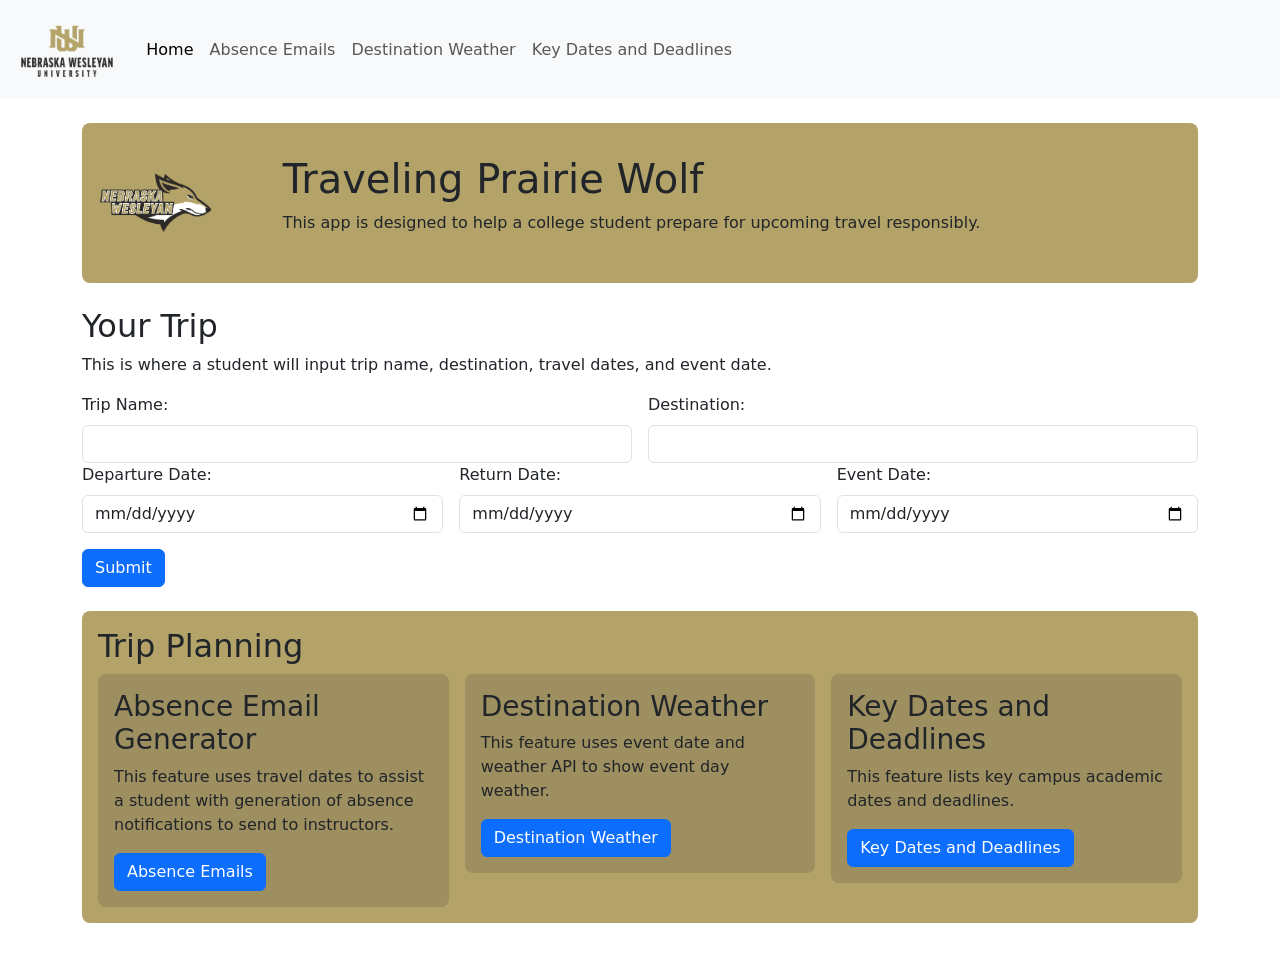
<file: index.html>
<!DOCTYPE html>
<html lang="en">
<head>
    <meta charset="UTF-8">
    <meta name="viewport" content="width=device-width, initial-scale=1.0">
    <title>Traveling Prairie Wolf - Home</title>
    <link href="https://cdn.jsdelivr.net/npm/bootstrap@5.3.9/dist/css/bootstrap.min.css" rel="stylesheet" integrity="sha384-yEPZ7jP9S0QKiUQ0m3jjsO4ProIW7wvR9gXkI7JOGa2XVsw53Yke2bsdkBbjmmiX" crossorigin="anonymous">
    <link href = "./css/style.css" rel="stylesheet" />
</head>
<body>
    <!-- Site navigation: Bootstrap navbar copied onto all four pages.
    The logo links to Home. On narrow screens the links collapse into a
    hamburger menu, which depends on the Bootstrap JS bundle at the bottom of the page.
    On each page, "active" and aria-current="page" go on that page's own link. -->
    <nav class="navbar navbar-expand-lg bg-body-tertiary">
        <div class="container-fluid">
            <a class="navbar-brand" href="index.html">
                <img src="./images/Primary_GoldBlack_RGB.png" height="70" class="d-inline-block align-text-top" alt="Nebraska Wesleyan University logo featuring an interlocking NW monogram above the university name."/>
            </a>
                <button class="navbar-toggler" type="button" data-bs-toggle="collapse" data-bs-target="#navbarNavAltMarkup" aria-controls="navbarNavAltMarkup" aria-expanded="false" aria-label="Toggle navigation">
                <span class="navbar-toggler-icon"></span>
            </button>
            <div class="collapse navbar-collapse" id="navbarNavAltMarkup">
                <div class="navbar-nav">
                    <a class="nav-link active" aria-current="page" href="index.html">Home</a>
                    <a class="nav-link" href="absence-emails.html">Absence Emails</a>
                    <a class="nav-link" href="destination-weather.html">Destination Weather</a>
                    <a class="nav-link" href="key-dates-and-deadlines.html">Key Dates and Deadlines</a>
                </div>
            </div>
        </div>
    </nav>  

    <!-- Bootstrap layout centers the page content and adds margins, mt-4 adds space at top -->
    <div class="container mt-4">
        <!-- Main content for the Home page: introduction, trip details, and links to the three feature pages. -->
        <main>
            <!-- Page introduction: app name and one-line purpose.
            The section holds the gold background and padding at normal width. The Bootstrap row inside it
            puts the two columns side by side (2/12 for the logo, 10/12 for the text) on medium screens
            and wider, stacking on phones. align-items-center lines up the text with the middle of the image. -->
            <section class="p-3 nwu-lightgold">
                <div class="row align-items-center py-3">
                    <div class="col-md-2">
                        <img src="./images/Athletic_Horizontal_Light_RGB.png" width="115" alt="Nebraska Wesleyan University logo featuring a coyote head and text in gold, white, and black." />
                    </div>
                    <div class="col-md-10">
                        <h1>Traveling Prairie Wolf</h1>
                        <p>This app is designed to help a college student prepare for upcoming travel responsibly.</p>
                    </div>
                </div>
            </section>
            <!-- Your Trip: the student enters trip details here (trip name, destination, travel dates, and event date).
            script.js will save them to localStorage so the other three pages can use them. -->
            <section class="mt-4">
                <h2>Your Trip</h2>
                <p>This is where a student will input trip name, destination, travel dates, and event date.</p>
                <!-- Semantic HTML <form> used to group controls for collecting input from a user. -->
                <!-- id="travel-form" is used by script.js to find it and save info from each of the input fields. -->
                <form id="travel-form">
                    <!-- label's 'for' matches the input's id -->
                    <div class="row g-3">
                        <div class="col-md-6">
                            <label for="trip-name" class="form-label">Trip Name:</label>
                            <input type="text" class="form-control" id="trip-name" name="trip-name" required>
                        </div>
                        <div class="col-md-6">
                            <label for="destination" class="form-label">Destination:</label>
                            <input type="text" class="form-control" id="destination" name="destination" required>
                        </div>
                    </div>

                    <div class="row g-3">
                        <div class="col-md-4">
                            <label for="depart-date" class="form-label">Departure Date:</label>
                            <input type="date" class="form-control" id="depart-date" name="depart" required>
                        </div>
                        <div class="col-md-4">
                            <label for="return-date" class="form-label">Return Date:</label>
                            <input type="date" class="form-control" id="return-date" name="return" required> 
                        </div>
                        <div class="col-md-4">
                            <label for="event-date" class="form-label">Event Date:</label>
                            <input type="date" class="form-control" id="event-date" name="event" required>
                        </div>
                    </div>

                    <button type="submit" class="btn btn-primary mt-3" id="form-submit">Submit</button>
                    <!-- Save confirmation: empty until script.js fills it with a message after the trip is saved.
                    role="status" makes screen readers announce the message when it appears. -->
                    <p id="confirmation-message" role="status"></p> 
                </form>
            </section>
            <!-- Feature Areas: a description and link for each of the three feature pages
            (Absence Emails, Destination Weather, Key Dates and Deadlines). -->
            <section class="mt-4 mb-5 p-3 nwu-lightgold">
                <h2>Trip Planning</h2>
                <div class="row g-3">
                    <div class="col-md-4">
                        <div class="nwu-darkgold p-3">
                            <h3>Absence Email Generator</h3>
                            <p>This feature uses travel dates to assist a student with generation of absence notifications to send to instructors.</p>
                            <a href="./absence-emails.html" class="btn btn-primary">Absence Emails</a>
                        </div>
                    </div>
                    <div class="col-md-4">
                        <div class="nwu-darkgold p-3">
                            <h3>Destination Weather</h3>
                            <p>This feature uses event date and weather API to show event day weather.</p>
                            <a href="./destination-weather.html" class="btn btn-primary">Destination Weather</a>
                        </div>
                    </div>
                    <div class="col-md-4">
                        <div class="nwu-darkgold p-3">
                            <h3>Key Dates and Deadlines</h3>
                            <p>This feature lists key campus academic dates and deadlines.</p>
                            <a href="./key-dates-and-deadlines.html" class="btn btn-primary">Key Dates and Deadlines</a>
                        </div>
                    </div>
                </div>
            </section>
        </main>

        <!-- TODO - identify and build content -->
        <footer></footer>
    </div>  

    <!-- Scripts load last so the page content exists first. The Bootstrap bundle powers
    the navbar's hamburger menu and must come before our own script.js. -->
    <script src="https://cdn.jsdelivr.net/npm/bootstrap@5.3.9/dist/js/bootstrap.bundle.min.js" integrity="sha384-WyOxWvTyr1QaMPfiPJSv76iReVthorl5uWlFtZPyK0IEB0hGzo9y5Bp9mYanr8Bu" crossorigin="anonymous"></script>
    <script src="./js/script.js"></script>
    
</body>
</html>
</file>
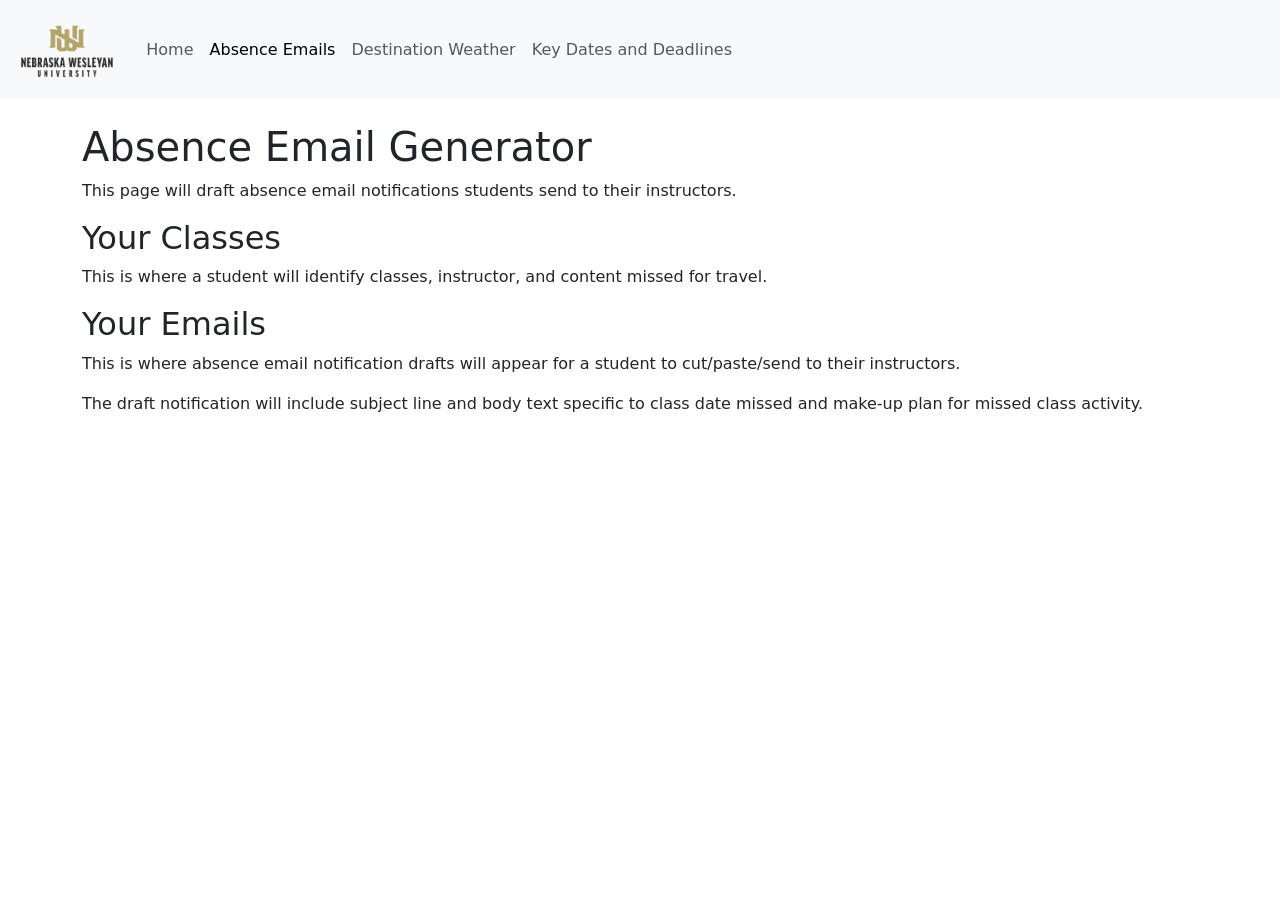
<file: absence-emails.html>
<!DOCTYPE html>
<html lang="en">
<head>
    <meta charset="UTF-8">
    <meta name="viewport" content="width=device-width, initial-scale=1.0">
    <title>Traveling Prairie Wolf - Absence Emails</title>
    <link href="https://cdn.jsdelivr.net/npm/bootstrap@5.3.9/dist/css/bootstrap.min.css" rel="stylesheet" integrity="sha384-yEPZ7jP9S0QKiUQ0m3jjsO4ProIW7wvR9gXkI7JOGa2XVsw53Yke2bsdkBbjmmiX" crossorigin="anonymous">
    <link href = "./css/style.css" rel="stylesheet" />
</head>
<body>
    <!-- Site navigation: Bootstrap navbar copied onto all four pages.
     The logo links to Home. On narrow screens the links collapse into a
     hamburger menu, which depends on the Bootstrap JS bundle at the bottom of the page.
     On each page, "active" and aria-current="page" go on that page's own link. -->
    <nav class="navbar navbar-expand-lg bg-body-tertiary">
        <div class="container-fluid">
            <a class="navbar-brand" href="index.html">
                <img src="./images/Primary_GoldBlack_RGB.png" height="70" class="d-inline-block align-text-top" alt="Nebraska Wesleyan University logo featuring an interlocking NW monogram above the university name."/>
            </a>
                <button class="navbar-toggler" type="button" data-bs-toggle="collapse" data-bs-target="#navbarNavAltMarkup" aria-controls="navbarNavAltMarkup" aria-expanded="false" aria-label="Toggle navigation">
                <span class="navbar-toggler-icon"></span>
            </button>
            <div class="collapse navbar-collapse" id="navbarNavAltMarkup">
                <div class="navbar-nav">
                    <a class="nav-link" href="index.html">Home</a>
                    <a class="nav-link active" aria-current="page" href="absence-emails.html">Absence Emails</a>
                    <a class="nav-link" href="destination-weather.html">Destination Weather</a>
                    <a class="nav-link" href="key-dates-and-deadlines.html">Key Dates and Deadlines</a>
                </div>
            </div>
        </div>
    </nav>

    <!-- Bootstrap layout centers the page content and adds margins, mt-4 adds space at top -->
    <div class="container mt-4">
        <!-- Main content for the Absence Emails page: using trip travel dates saved in localStorage, 
        missed classes will be identified and email absence notification drafts created. -->
        <main>
            <!-- Page introduction: feature name and one-line purpose -->
            <h1>Absence Email Generator</h1>
            <p>This page will draft absence email notifications students send to their instructors.</p> 
        <!-- Your Classes: the student enters the classes, instructors, and make-up plan information for instructional content
            missed for travel (input fields and drop-down menus come next). Currently placeholder text only. -->
            <section>
                <h2>Your Classes</h2>
                <p>This is where a student will identify classes, instructor, and content missed for travel.</p>
        </section>
        <!-- Your Emails: a ready-to-copy absence email draft for each class entered above. 
            Currently placeholder text only. -->
        <section>
                <h2>Your Emails</h2>
                <p>This is where absence email notification drafts will appear for a student to cut/paste/send to their instructors.</p>
                <p>The draft notification will include subject line and body text specific to class date missed and make-up plan for missed class activity.</p>
            </section>
        </main>

        <!-- TODO - identify and build content -->
        <footer></footer>
    </div>

    <!-- Scripts load last so the page content exists first. The Bootstrap bundle powers
     the navbar's hamburger menu and must come before our own script.js. -->
    <script src="https://cdn.jsdelivr.net/npm/bootstrap@5.3.9/dist/js/bootstrap.bundle.min.js" integrity="sha384-WyOxWvTyr1QaMPfiPJSv76iReVthorl5uWlFtZPyK0IEB0hGzo9y5Bp9mYanr8Bu" crossorigin="anonymous"></script>
    <script src="./js/script.js"></script>  
</body>
</html>
</file>
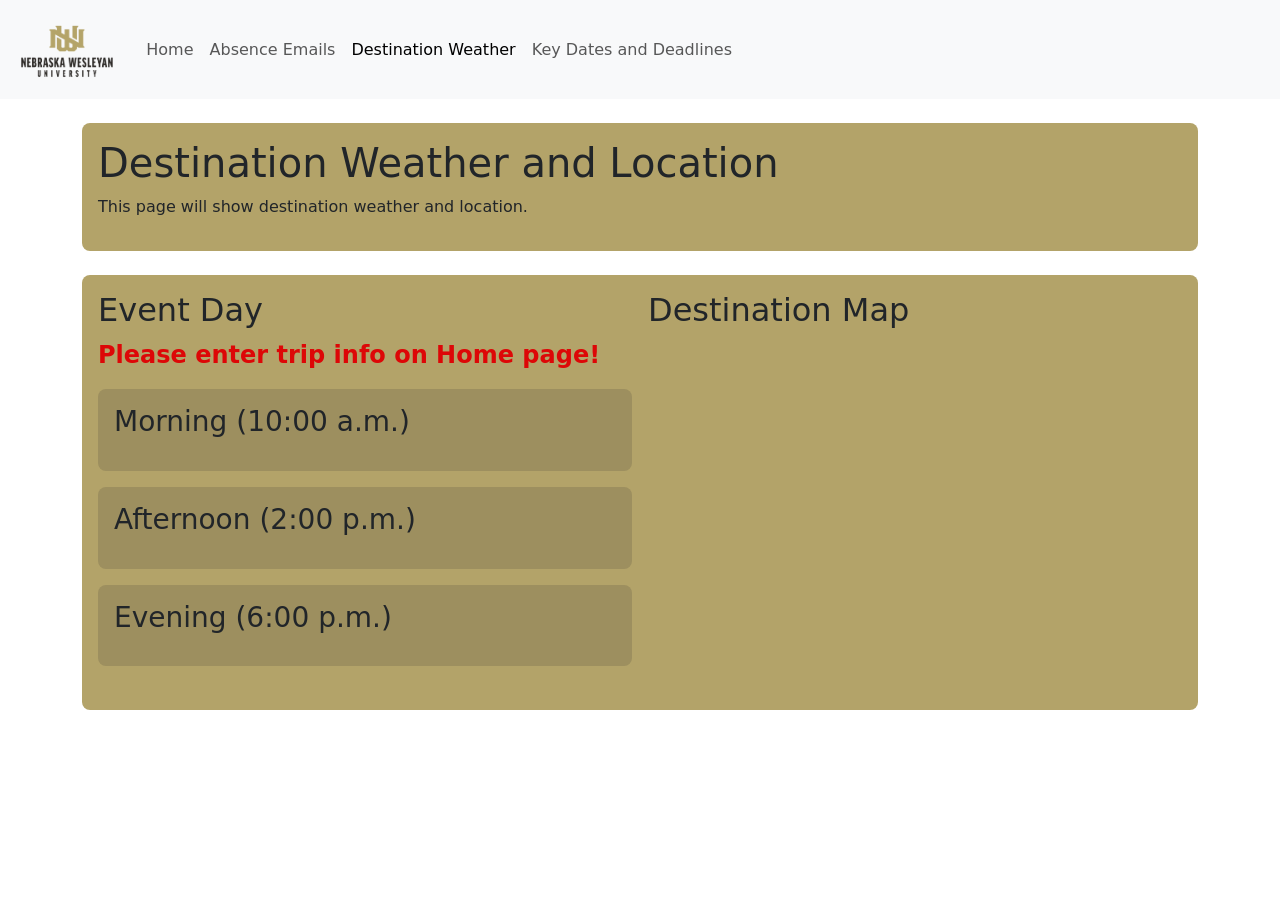
<file: destination-weather.html>
<!DOCTYPE html>
<html lang="en">
<head>
    <meta charset="UTF-8">
    <meta name="viewport" content="width=device-width, initial-scale=1.0">
    <title>Traveling Prairie Wolf - Destination Weather</title>
    <link href="https://cdn.jsdelivr.net/npm/bootstrap@5.3.9/dist/css/bootstrap.min.css" rel="stylesheet" integrity="sha384-yEPZ7jP9S0QKiUQ0m3jjsO4ProIW7wvR9gXkI7JOGa2XVsw53Yke2bsdkBbjmmiX" crossorigin="anonymous">
    <link href = "./css/style.css" rel="stylesheet" />
</head>
<body>
    <!-- Site navigation: Bootstrap navbar copied onto all four pages.
     The logo links to Home. On narrow screens the links collapse into a
     hamburger menu, which depends on the Bootstrap JS bundle at the bottom of the page.
     On each page, "active" and aria-current="page" go on that page's own link. -->
    <nav class="navbar navbar-expand-lg bg-body-tertiary">
        <div class="container-fluid">
            <a class="navbar-brand" href="index.html">
                <img src="./images/Primary_GoldBlack_RGB.png" height="70" class="d-inline-block align-text-top" alt="Nebraska Wesleyan University logo featuring an interlocking NW monogram above the university name."/>
            </a>
                <button class="navbar-toggler" type="button" data-bs-toggle="collapse" data-bs-target="#navbarNavAltMarkup" aria-controls="navbarNavAltMarkup" aria-expanded="false" aria-label="Toggle navigation">
                <span class="navbar-toggler-icon"></span>
            </button>
            <div class="collapse navbar-collapse" id="navbarNavAltMarkup">
                <div class="navbar-nav">
                    <a class="nav-link" href="index.html">Home</a>
                    <a class="nav-link" href="absence-emails.html">Absence Emails</a>
                    <a class="nav-link active" aria-current="page" href="destination-weather.html">Destination Weather</a>
                    <a class="nav-link" href="key-dates-and-deadlines.html">Key Dates and Deadlines</a>
                </div>
            </div>
        </div>
    </nav>

    <!-- Bootstrap layout centers the page content and adds margins, mt-4 adds space at top -->
    <div class="container mt-4">
        <!-- Main content for the Destination Weather page: using event date and destination saved in localStorage, 
        weather forecast for morning, afternoon, evening and destination map shown. -->
        <main>
            <!-- Page introduction: feature name and one-line purpose -->
            <div class="p-3 nwu-lightgold">
                <h1>Destination Weather and Location</h1>
                <p>This page will show destination weather and location.</p>
            </div>

            <div class="mt-4 mb-5 p-3 nwu-lightgold">
                <!-- Event Day Forecast: morning, afternoon and evening weather at the trip destination,
                from the Open-Meteo API for the travel dates saved in localStorage. -->
                <div class="row g-3">
                    <section class="col-md-6">
                        <h2 id="event-date-location">Event Day</h2>
                        <p id="weather-message"></p>
                        <div class="nwu-darkgold p-3 mb-3">
                            <h3>Morning (10:00 a.m.)</h3>
                            <p id="morning-temp"></p>
                            <p id="morning-forecast"></p>
                        </div>   
                        <div class="nwu-darkgold p-3 mb-3">
                            <h3>Afternoon (2:00 p.m.)</h3>
                            <p id="afternoon-temp"></p>
                            <p id="afternoon-forecast"></p>
                        </div>
                        <div class="nwu-darkgold p-3 mb-3">
                            <h3>Evening (6:00 p.m.)</h3>
                            <p id="evening-temp"></p>
                            <p id="evening-forecast"></p>
                        </div>
                    </section>
                    <!-- Destination Map: a map of the trip destination, planned from OpenStreetMap. -->
                    <section class="col-md-6">
                        <h2>Destination Map</h2>
                        <!-- <p>Map showing event location (with link to Google Maps?).</p> -->
                        <iframe 
                            id="event-map" 
                            title="embedded map" 
                            width="100%" 
                            height="350"
                        ></iframe>
                    </section>
                </div>
            </div>
        </main>
        
        <!-- TODO - identify and build content -->
        <footer></footer>
    </div>
    
    <!-- Scripts load last so the page content exists first. The Bootstrap bundle powers
     the navbar's hamburger menu and must come before our own script.js. -->
    <script src="https://cdn.jsdelivr.net/npm/bootstrap@5.3.9/dist/js/bootstrap.bundle.min.js" integrity="sha384-WyOxWvTyr1QaMPfiPJSv76iReVthorl5uWlFtZPyK0IEB0hGzo9y5Bp9mYanr8Bu" crossorigin="anonymous"></script>
    <script src="./js/script.js"></script>  
</body>
</html>
</file>
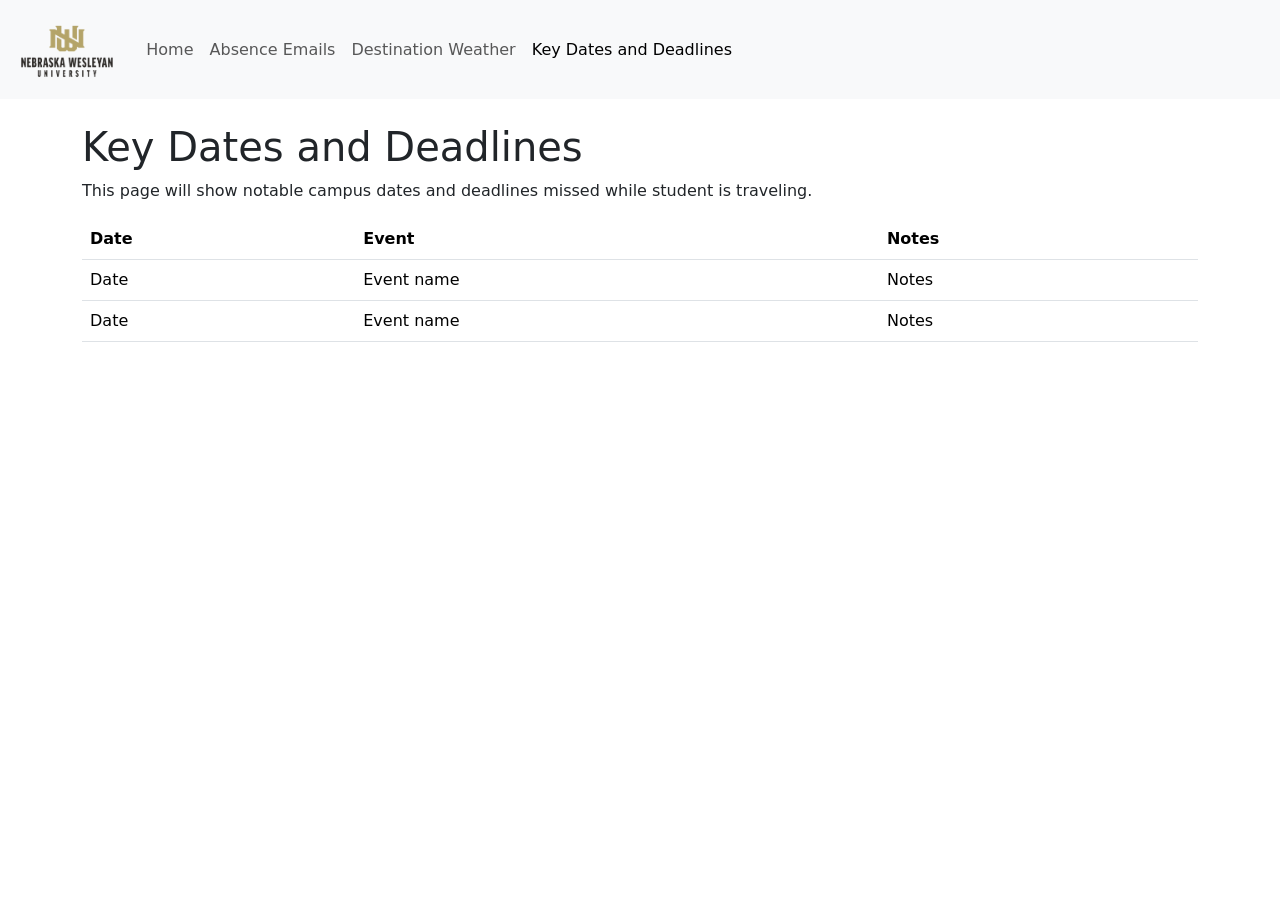
<file: key-dates-and-deadlines.html>
<!DOCTYPE html>
<html lang="en">
<head>
    <meta charset="UTF-8">
    <meta name="viewport" content="width=device-width, initial-scale=1.0">
    <title>Traveling Prairie Wolf - Key Dates and Deadlines</title>
    <link href="https://cdn.jsdelivr.net/npm/bootstrap@5.3.9/dist/css/bootstrap.min.css" rel="stylesheet" integrity="sha384-yEPZ7jP9S0QKiUQ0m3jjsO4ProIW7wvR9gXkI7JOGa2XVsw53Yke2bsdkBbjmmiX" crossorigin="anonymous">
    <link href = "./css/style.css" rel="stylesheet" />
</head>
<body>
    <!-- Site navigation: Bootstrap navbar copied onto all four pages.
     The logo links to Home. On narrow screens the links collapse into a
     hamburger menu, which depends on the Bootstrap JS bundle at the bottom of the page.
     On each page, "active" and aria-current="page" go on that page's own link. -->
    <nav class="navbar navbar-expand-lg bg-body-tertiary">
        <div class="container-fluid">
            <a class="navbar-brand" href="index.html">
                <img src="./images/Primary_GoldBlack_RGB.png" height="70" class="d-inline-block align-text-top" alt="Nebraska Wesleyan University logo featuring an interlocking NW monogram above the university name."/>
            </a>
                <button class="navbar-toggler" type="button" data-bs-toggle="collapse" data-bs-target="#navbarNavAltMarkup" aria-controls="navbarNavAltMarkup" aria-expanded="false" aria-label="Toggle navigation">
                <span class="navbar-toggler-icon"></span>
            </button>
            <div class="collapse navbar-collapse" id="navbarNavAltMarkup">
                <div class="navbar-nav">
                    <a class="nav-link" href="index.html">Home</a>
                    <a class="nav-link" href="absence-emails.html">Absence Emails</a>
                    <a class="nav-link" href="destination-weather.html">Destination Weather</a>
                    <a class="nav-link active" aria-current="page" href="key-dates-and-deadlines.html">Key Dates and Deadlines</a>
                </div>
            </div>
        </div>
    </nav>

    <!-- Bootstrap layout centers the page content and adds margins, mt-4 adds space at top -->
    <div class="container mt-4">
        <!-- Main content for the Key Dates and Deadlines page: key dates and deadline from academic calendar. -->
        <main>
            <!-- Page introduction: feature name and one-line purpose -->
            <h1>Key Dates and Deadlines</h1>
            <p>This page will show notable campus dates and deadlines missed while student is traveling.</p> 
            <!-- Key dates table: campus dates and deadlines affected by travel (date, event, notes),
            to be filled from a JSON file of academic calendar dates, with a "date updated" line.
            Currently placeholder text only. -->
            <table class="table">
                <thead>
                    <tr>
                        <th scope="col">Date</th>
                        <th scope="col">Event</th>
                        <th scope="col">Notes</th>
                    </tr>
                </thead>
                <tbody>
                    <tr>
                        <td>Date</td>
                        <td>Event name</td>
                        <td>Notes</td>
                    </tr>
                    <tr>
                        <td>Date</td>
                        <td>Event name</td>
                        <td>Notes</td>
                    </tr>
                </tbody>
            </table>
        </main>

        <!-- TODO - identify and build content -->
        <footer></footer>
    </div>
    <!-- Scripts load last so the page content exists first. The Bootstrap bundle powers
     the navbar's hamburger menu and must come before our own script.js. -->
    <script src="https://cdn.jsdelivr.net/npm/bootstrap@5.3.9/dist/js/bootstrap.bundle.min.js" integrity="sha384-WyOxWvTyr1QaMPfiPJSv76iReVthorl5uWlFtZPyK0IEB0hGzo9y5Bp9mYanr8Bu" crossorigin="anonymous"></script>
    <script src="./js/script.js"></script>  
</body>
</html>
</file>
<file: css/style.css>
/* Makes the Home banner fit the university's webpage design. */
.nwu-lightgold {
  background-color: #B3A369;
  border-radius: 0.5rem;
}

.nwu-darkgold {
  background-color: #9D8F5F;
  border-radius: 0.5rem;
}

.nwu-yellow {
  background-color: #FBFA06;
  border-radius: 0.5rem;
}


/* Makes the confirmation-message line stand out after user inputs trip information. */
#confirmation-message {
  font-size: 1.5rem;
  font-weight: bold;
  color: darkgreen;
}

/* Makes the weather-message line stand out so user is alerted to input travel information. */
#weather-message {
  font-size: 1.5rem;
  font-weight: bold;
  color: rgb(221, 7, 7);
}
</file>
